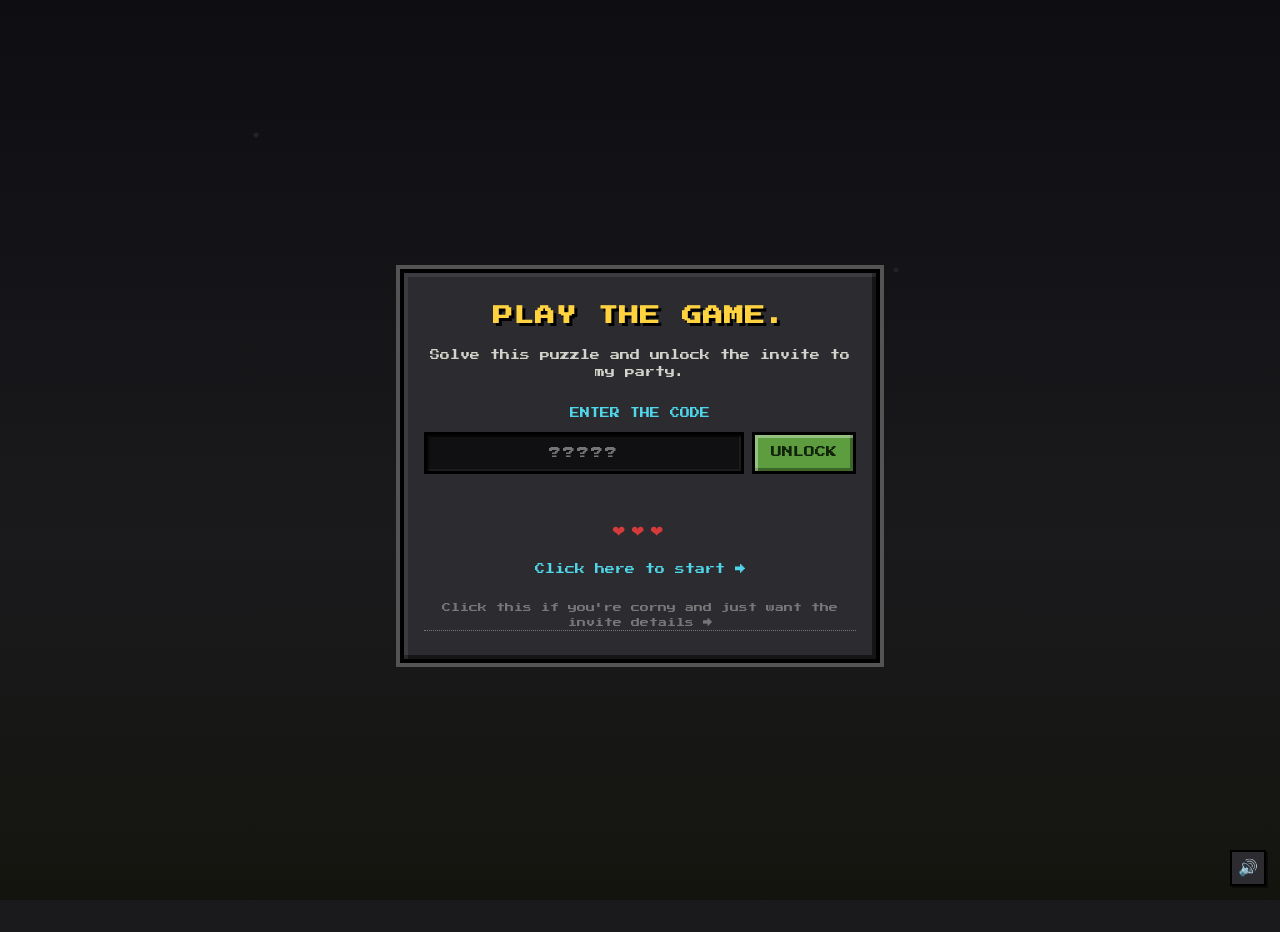
<file: index.html>
<!DOCTYPE html>
<html lang="en">
<head>
<meta charset="UTF-8">
<meta name="viewport" content="width=device-width, initial-scale=1.0">
<title>Play The Game</title>
<link rel="icon" href="data:image/svg+xml,<svg xmlns=%22http://www.w3.org/2000/svg%22 viewBox=%220 0 16 16%22><rect width=%2216%22 height=%2216%22 fill=%22%233a7d1f%22/><rect x=%222%22 y=%222%22 width=%224%22 height=%224%22 fill=%22%235a4a3a%22/><rect x=%2210%22 y=%2210%22 width=%224%22 height=%224%22 fill=%22%235a4a3a%22/></svg>">
<link rel="preconnect" href="https://fonts.googleapis.com">
<link rel="preconnect" href="https://fonts.gstatic.com" crossorigin>
<link href="https://fonts.googleapis.com/css2?family=Press+Start+2P&display=swap" rel="stylesheet">
<link rel="stylesheet" href="style.css">
<script src="config.js"></script>
<script src="music.js"></script>
</head>
<body>

<div class="sky"></div>

<!-- ================= LANDING / CODE ENTRY ================= -->
<main id="screen-landing" class="screen active">
  <div class="panel">
    <h1 class="title">PLAY THE GAME.</h1>
    <p class="sub">Solve this puzzle and unlock the invite to my party.</p>

    <div class="code-box">
      <label for="code-input" class="code-label">ENTER THE CODE</label>
      <div class="input-row">
        <input id="code-input" class="code-input" type="text" autocomplete="off" spellcheck="false" placeholder="?????" maxlength="24">
        <button id="submit-btn" class="mc-btn mc-btn-green">UNLOCK</button>
      </div>
      <p id="feedback" class="feedback" aria-live="polite"></p>
    </div>

    <div class="hearts" id="hearts" aria-hidden="true">
      <span class="heart">&#10084;</span><span class="heart">&#10084;</span><span class="heart">&#10084;</span>
    </div>

    <a href="spawn.html" class="link-btn" style="text-decoration:none; display:block;">Click here to start &rarr;</a>

    <a href="#" id="skip-link" class="skip-link">Click this if you're corny and just want the invite details &rarr;</a>
  </div>
</main>

<!-- ================= CHEST OPEN TRANSITION ================= -->
<div id="screen-chest" class="screen chest-screen">
  <div class="chest">
    <div class="chest-lid"></div>
    <div class="chest-body"></div>
    <div class="chest-glow"></div>
  </div>
  <p class="chest-text">OPENING...</p>
</div>

<!-- ================= FINAL REVEAL ================= -->
<main id="screen-reveal" class="screen reveal-screen">
  <div class="panel reveal-panel">
    <div class="achievement" id="achievement">
      <span class="achievement-icon">&#9733;</span>
      <div>
        <div class="achievement-title">Achievement Unlocked</div>
        <div class="achievement-sub">Level Up: 18</div>
      </div>
    </div>

    <h1 class="title small">YOU'RE INVITED</h1>
    <p class="sub">Seth's Birthday</p>

    <div class="invite-grid">
      <div class="invite-item">
        <div class="invite-label">&#128197; DATE &amp; TIME</div>
        <div class="invite-value" id="detail-datetime">October 3 &middot; 6:30PM &ndash; 10PM</div>
      </div>
      <div class="invite-item">
        <div class="invite-label">&#128205; LOCATION</div>
        <div class="invite-value" id="detail-location">8 Recoletos, Urdaneta Village</div>
      </div>
      <div class="invite-item">
        <div class="invite-label">&#9876;&#65039; WHAT TO BRING</div>
        <div class="invite-value" id="detail-bring">Smart casual. Just bring yourself.</div>
      </div>
      <div class="invite-item">
        <div class="invite-label">&#9993;&#65039; RSVP</div>
        <div class="invite-value" id="detail-rsvp">Message Seth on Instagram if you're in, and let him know if you solved the puzzle!</div>
      </div>
    </div>

    <div id="proof-box" class="achievement hidden" style="margin-top:16px;">
      <span class="achievement-icon">&#128247;</span>
      <div>
        <div class="achievement-title">You beat the puzzle.</div>
        <div class="achievement-sub">Screenshot this page and send it to Seth as proof.</div>
      </div>
    </div>
  </div>
</main>

<script src="script.js"></script>
</body>
</html>
</file>
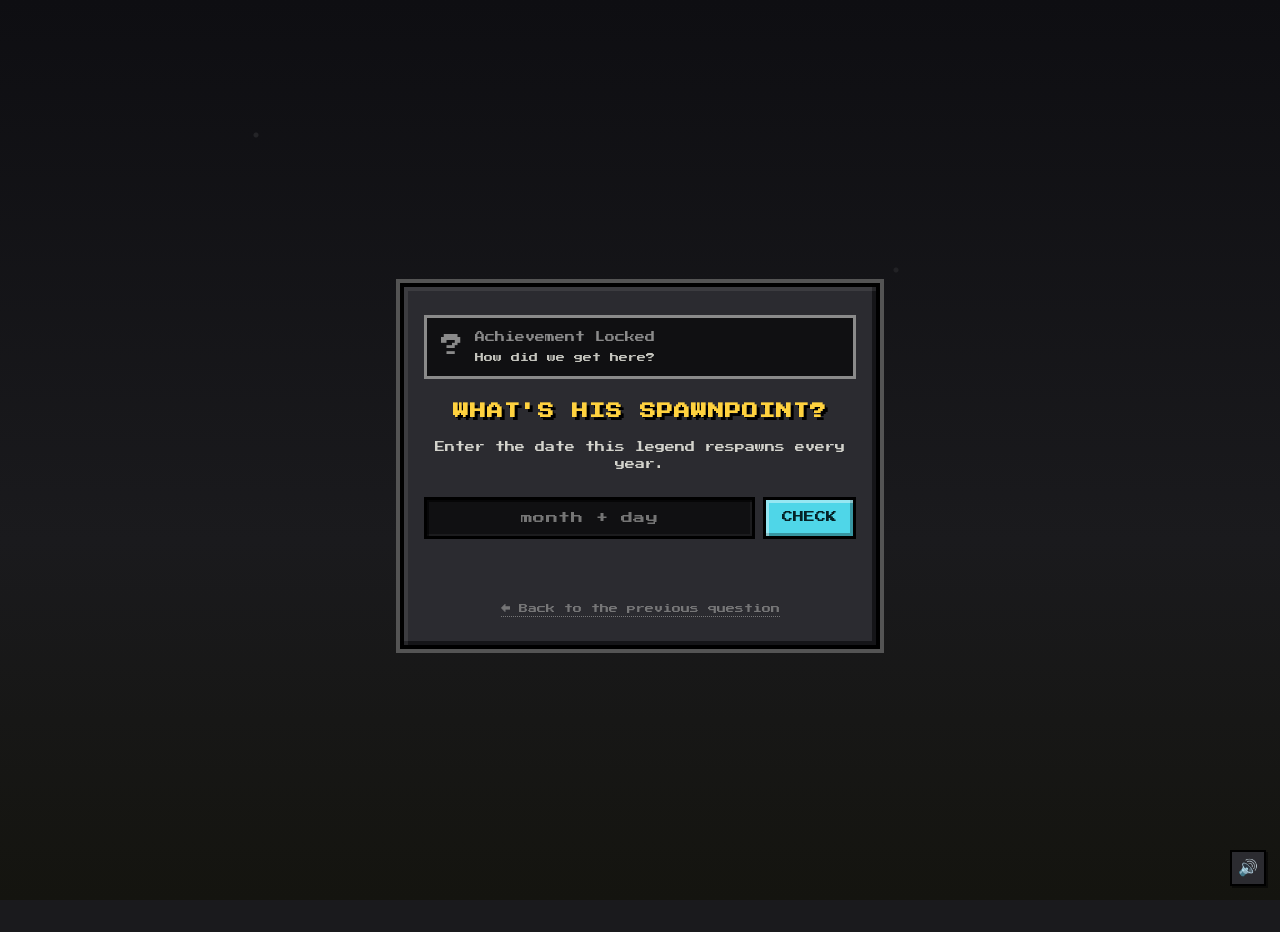
<file: achievement.html>
<!DOCTYPE html>
<html lang="en">
<head>
<meta charset="UTF-8">
<meta name="viewport" content="width=device-width, initial-scale=1.0">
<title>Signal Fragment</title>
<link rel="icon" href="data:image/svg+xml,<svg xmlns=%22http://www.w3.org/2000/svg%22 viewBox=%220 0 16 16%22><rect width=%2216%22 height=%2216%22 fill=%22%233a7d1f%22/><rect x=%222%22 y=%222%22 width=%224%22 height=%224%22 fill=%22%235a4a3a%22/><rect x=%2210%22 y=%2210%22 width=%224%22 height=%224%22 fill=%22%235a4a3a%22/></svg>">
<link rel="preconnect" href="https://fonts.googleapis.com">
<link rel="preconnect" href="https://fonts.gstatic.com" crossorigin>
<link href="https://fonts.googleapis.com/css2?family=Press+Start+2P&display=swap" rel="stylesheet">
<link rel="stylesheet" href="style.css">
<script src="config.js"></script>
<script src="music.js"></script>
</head>
<body>

<div class="sky"></div>

<main id="screen-landing" class="screen active">
  <div class="panel">
    <div class="achievement locked" id="achievement-card">
      <span class="achievement-icon">?</span>
      <div>
        <div class="achievement-title">Achievement Locked</div>
        <div class="achievement-sub">How did we get here?</div>
      </div>
    </div>

    <h1 class="title small" style="margin-top:20px;">WHAT'S HIS SPAWNPOINT?</h1>
    <p class="sub">Enter the date this legend respawns every year.</p>

    <div class="code-box">
      <div class="input-row">
        <input id="date-input" class="code-input small" type="text" autocomplete="off" spellcheck="false" placeholder="month + day">
        <button id="date-submit" class="mc-btn mc-btn-blue">CHECK</button>
      </div>
      <p id="feedback" class="feedback" aria-live="polite"></p>
    </div>

    <div id="unlock-box" class="puzzle-box hidden">
      <p class="puzzle-text">Code recovered: <span class="hl" id="code-reveal"></span></p>
      <a id="return-link" href="index.html" class="mc-btn mc-btn-green" style="text-decoration:none; display:inline-block;">GO ENTER THE CODE</a>
    </div>

    <a href="boss.html" class="skip-link">&larr; Back to the previous question</a>
  </div>
</main>

<script src="achievement.js"></script>
</body>
</html>
</file>
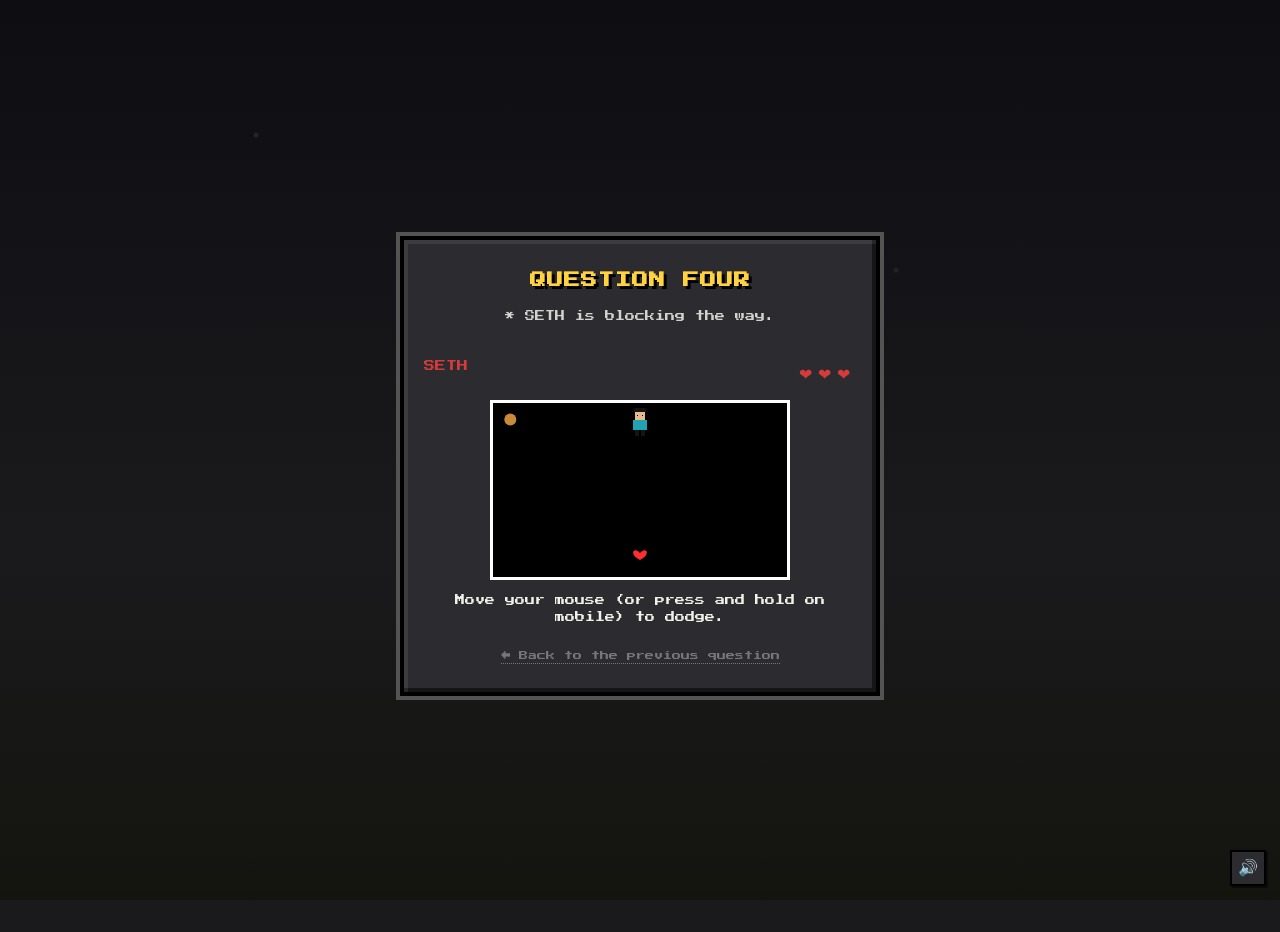
<file: boss.html>
<!DOCTYPE html>
<html lang="en">
<head>
<meta charset="UTF-8">
<meta name="viewport" content="width=device-width, initial-scale=1.0">
<title>Encounter</title>
<link rel="icon" href="data:image/svg+xml,<svg xmlns=%22http://www.w3.org/2000/svg%22 viewBox=%220 0 16 16%22><rect width=%2216%22 height=%2216%22 fill=%22%23000%22/><rect x=%226%22 y=%222%22 width=%224%22 height=%224%22 fill=%22%23ff2d2d%22/></svg>">
<link rel="preconnect" href="https://fonts.googleapis.com">
<link rel="preconnect" href="https://fonts.gstatic.com" crossorigin>
<link href="https://fonts.googleapis.com/css2?family=Press+Start+2P&display=swap" rel="stylesheet">
<link rel="stylesheet" href="style.css">
<script src="config.js"></script>
<script src="music.js"></script>
</head>
<body>

<div class="sky"></div>

<main id="screen-landing" class="screen active">
  <div class="panel boss-panel">
    <h1 class="title small">QUESTION FOUR</h1>
    <p class="sub">* SETH is blocking the way.</p>

    <div class="battle-ui">
      <span class="boss-name">SETH</span>
      <div class="hearts" id="hearts" aria-hidden="true">
        <span class="heart">&#10084;</span><span class="heart">&#10084;</span><span class="heart">&#10084;</span>
      </div>
    </div>

    <div class="battle-box-wrap">
      <canvas id="battle-canvas" width="300" height="180"></canvas>
    </div>

    <p id="battle-status" class="feedback">Move your mouse (or press and hold on mobile) to dodge.</p>

    <div id="death-box" class="puzzle-box hidden">
      <p class="puzzle-text you-died">YOU DIED</p>
      <button id="retry-btn" class="mc-btn mc-btn-blue">RETRY</button>
    </div>

    <div id="unlock-box" class="puzzle-box hidden">
      <p class="puzzle-text">* You survived. SETH lets you through.</p>
      <a id="next-link" href="achievement.html" class="mc-btn mc-btn-green" style="text-decoration:none; display:inline-block;">NEXT QUESTION</a>
    </div>

    <a href="channel.html" class="skip-link">&larr; Back to the previous question</a>
  </div>
</main>

<script src="boss.js"></script>
</body>
</html>
</file>
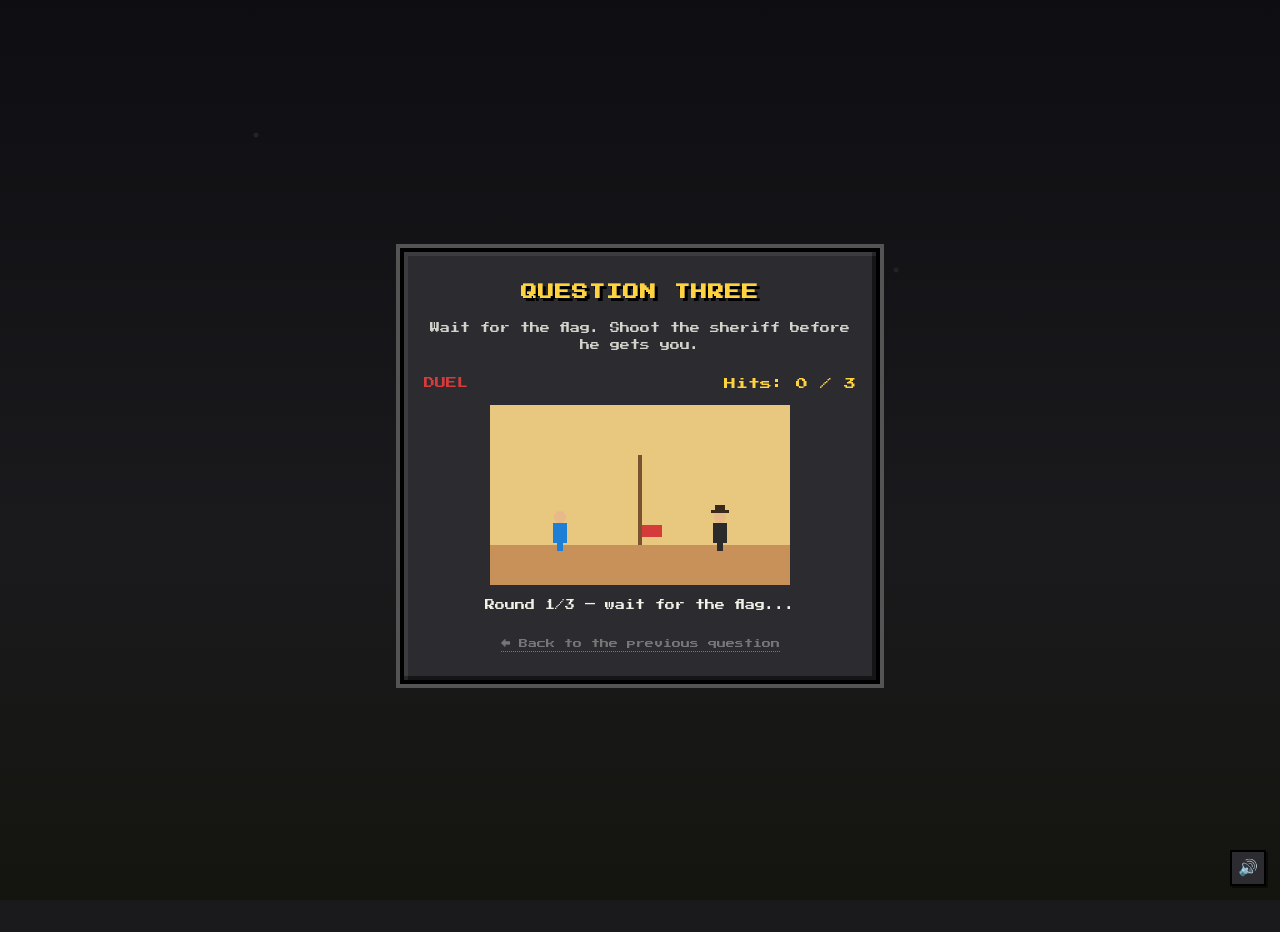
<file: channel.html>
<!DOCTYPE html>
<html lang="en">
<head>
<meta charset="UTF-8">
<meta name="viewport" content="width=device-width, initial-scale=1.0">
<title>Quick Draw</title>
<link rel="icon" href="data:image/svg+xml,<svg xmlns=%22http://www.w3.org/2000/svg%22 viewBox=%220 0 16 16%22><rect width=%2216%22 height=%2216%22 fill=%22%233a7d1f%22/><rect x=%222%22 y=%222%22 width=%224%22 height=%224%22 fill=%22%235a4a3a%22/><rect x=%2210%22 y=%2210%22 width=%224%22 height=%224%22 fill=%22%235a4a3a%22/></svg>">
<link rel="preconnect" href="https://fonts.googleapis.com">
<link rel="preconnect" href="https://fonts.gstatic.com" crossorigin>
<link href="https://fonts.googleapis.com/css2?family=Press+Start+2P&display=swap" rel="stylesheet">
<link rel="stylesheet" href="style.css">
<script src="config.js"></script>
<script src="music.js"></script>
</head>
<body>

<div class="sky"></div>

<main id="screen-landing" class="screen active">
  <div class="panel">
    <h1 class="title small">QUESTION THREE</h1>
    <p class="sub">Wait for the flag. Shoot the sheriff before he gets you.</p>

    <div class="battle-ui">
      <span class="boss-name">DUEL</span>
      <span class="quiz-score">Hits: <span id="hits-display">0</span> / 3</span>
    </div>

    <div class="battle-box-wrap">
      <canvas id="duel-canvas" width="300" height="180"></canvas>
    </div>

    <p id="battle-status" class="feedback">Get ready...</p>

    <div id="death-box" class="puzzle-box hidden">
      <p class="puzzle-text you-died" id="death-text">TOO SLOW</p>
      <button id="retry-btn" class="mc-btn mc-btn-blue">RETRY</button>
    </div>

    <div id="unlock-box" class="puzzle-box hidden">
      <p class="puzzle-text">Access granted.</p>
      <a id="next-link" href="boss.html" class="mc-btn mc-btn-green" style="text-decoration:none; display:inline-block;">NEXT QUESTION</a>
    </div>

    <a href="roblox.html" class="skip-link">&larr; Back to the previous question</a>
  </div>
</main>

<script src="channel.js"></script>
</body>
</html>
</file>
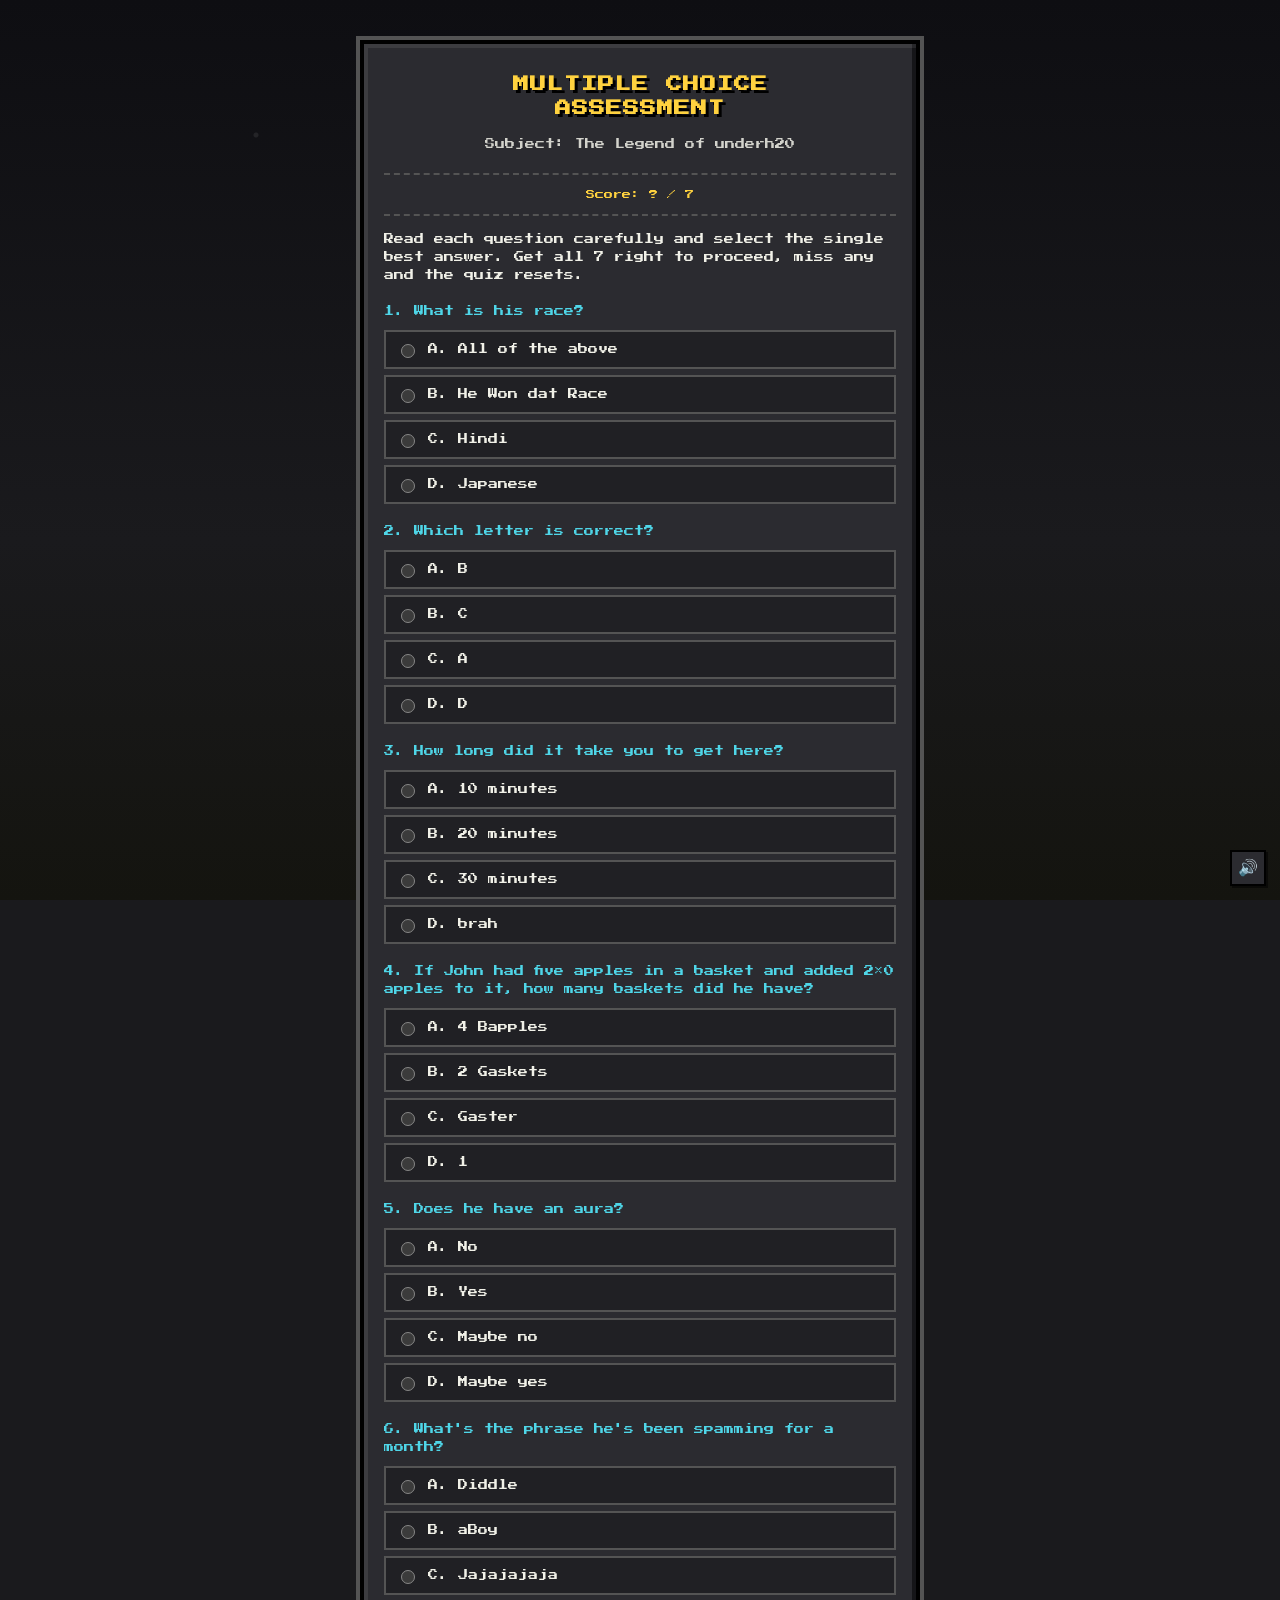
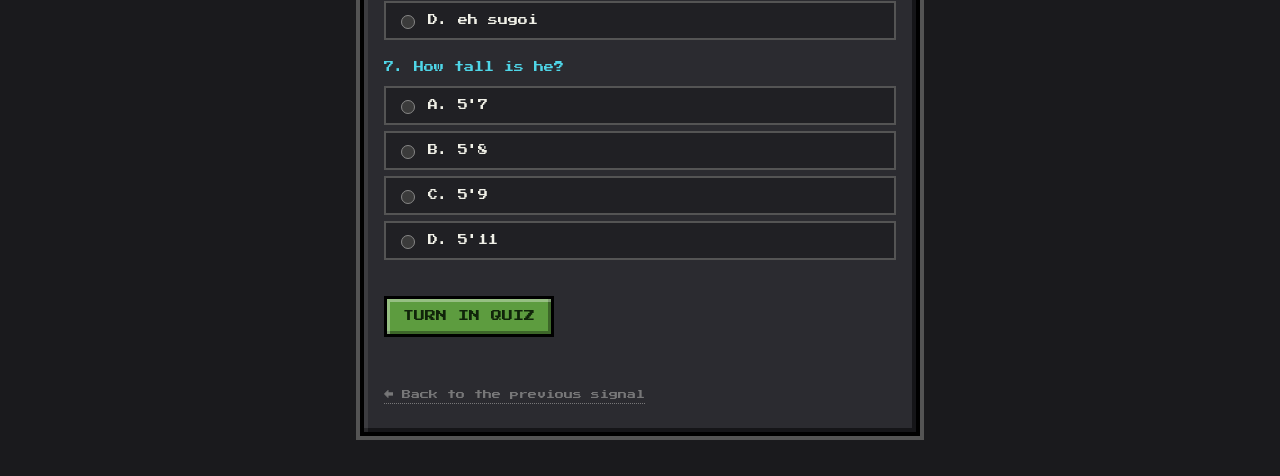
<file: quiz.html>
<!DOCTYPE html>
<html lang="en">
<head>
<meta charset="UTF-8">
<meta name="viewport" content="width=device-width, initial-scale=1.0">
<title>Final Trial</title>
<link rel="icon" href="data:image/svg+xml,<svg xmlns=%22http://www.w3.org/2000/svg%22 viewBox=%220 0 16 16%22><rect width=%2216%22 height=%2216%22 fill=%22%233a7d1f%22/><rect x=%222%22 y=%222%22 width=%224%22 height=%224%22 fill=%22%235a4a3a%22/><rect x=%2210%22 y=%2210%22 width=%224%22 height=%224%22 fill=%22%235a4a3a%22/></svg>">
<link rel="preconnect" href="https://fonts.googleapis.com">
<link rel="preconnect" href="https://fonts.gstatic.com" crossorigin>
<link href="https://fonts.googleapis.com/css2?family=Press+Start+2P&display=swap" rel="stylesheet">
<link rel="stylesheet" href="style.css">
<script src="config.js"></script>
<script src="music.js"></script>
</head>
<body>

<div class="sky"></div>

<main id="screen-landing" class="screen active">
  <div class="panel quiz-panel">
    <h1 class="title small">MULTIPLE CHOICE<br>ASSESSMENT</h1>
    <p class="sub">Subject: The Legend of underh20</p>

    <div class="quiz-meta">
      <span class="quiz-score">Score: <span id="score-display">?</span> / 7</span>
    </div>

    <p class="puzzle-text" style="margin-top:14px;">Read each question carefully and select the single best answer. Get all 7 right to proceed, miss any and the quiz resets.</p>

    <form id="quiz-form">
      <div class="quiz-question">
        <p class="quiz-q-text">1. What is his race?</p>
        <label class="quiz-option"><input type="radio" name="q1" value="A"><span>A. All of the above</span></label>
        <label class="quiz-option"><input type="radio" name="q1" value="B"><span>B. He Won dat Race</span></label>
        <label class="quiz-option"><input type="radio" name="q1" value="C"><span>C. Hindi</span></label>
        <label class="quiz-option"><input type="radio" name="q1" value="D"><span>D. Japanese</span></label>
      </div>

      <div class="quiz-question">
        <p class="quiz-q-text">2. Which letter is correct?</p>
        <label class="quiz-option"><input type="radio" name="q2" value="A"><span>A. B</span></label>
        <label class="quiz-option"><input type="radio" name="q2" value="B"><span>B. C</span></label>
        <label class="quiz-option"><input type="radio" name="q2" value="C"><span>C. A</span></label>
        <label class="quiz-option"><input type="radio" name="q2" value="D"><span>D. D</span></label>
      </div>

      <div class="quiz-question">
        <p class="quiz-q-text">3. How long did it take you to get here?</p>
        <label class="quiz-option"><input type="radio" name="q3" value="A"><span>A. 10 minutes</span></label>
        <label class="quiz-option"><input type="radio" name="q3" value="B"><span>B. 20 minutes</span></label>
        <label class="quiz-option"><input type="radio" name="q3" value="C"><span>C. 30 minutes</span></label>
        <label class="quiz-option"><input type="radio" name="q3" value="D"><span>D. brah</span></label>
      </div>

      <div class="quiz-question">
        <p class="quiz-q-text">4. If John had five apples in a basket and added 2&times;0 apples to it, how many baskets did he have?</p>
        <label class="quiz-option"><input type="radio" name="q4" value="A"><span>A. 4 Bapples</span></label>
        <label class="quiz-option"><input type="radio" name="q4" value="B"><span>B. 2 Gaskets</span></label>
        <label class="quiz-option"><input type="radio" name="q4" value="C"><span>C. Gaster</span></label>
        <label class="quiz-option"><input type="radio" name="q4" value="D"><span>D. 1</span></label>
      </div>

      <div class="quiz-question">
        <p class="quiz-q-text">5. Does he have an aura?</p>
        <label class="quiz-option"><input type="radio" name="q5" value="A"><span>A. No</span></label>
        <label class="quiz-option"><input type="radio" name="q5" value="B"><span>B. Yes</span></label>
        <label class="quiz-option"><input type="radio" name="q5" value="C"><span>C. Maybe no</span></label>
        <label class="quiz-option"><input type="radio" name="q5" value="D"><span>D. Maybe yes</span></label>
      </div>

      <div class="quiz-question">
        <p class="quiz-q-text">6. What's the phrase he's been spamming for a month?</p>
        <label class="quiz-option"><input type="radio" name="q6" value="A"><span>A. Diddle</span></label>
        <label class="quiz-option"><input type="radio" name="q6" value="B"><span>B. aBoy</span></label>
        <label class="quiz-option"><input type="radio" name="q6" value="C"><span>C. Jajajajaja</span></label>
        <label class="quiz-option"><input type="radio" name="q6" value="D"><span>D. eh sugoi</span></label>
      </div>

      <div class="quiz-question">
        <p class="quiz-q-text">7. How tall is he?</p>
        <label class="quiz-option"><input type="radio" name="q7" value="A"><span>A. 5'7</span></label>
        <label class="quiz-option"><input type="radio" name="q7" value="B"><span>B. 5'8</span></label>
        <label class="quiz-option"><input type="radio" name="q7" value="C"><span>C. 5'9</span></label>
        <label class="quiz-option"><input type="radio" name="q7" value="D"><span>D. 5'11</span></label>
      </div>

      <button type="submit" id="quiz-submit" class="mc-btn mc-btn-green" style="margin-top:18px;">TURN IN QUIZ</button>
    </form>

    <p id="feedback" class="feedback" aria-live="polite"></p>

    <a href="achievement.html" class="skip-link">&larr; Back to the previous signal</a>
  </div>
</main>

<script src="quiz.js"></script>
</body>
</html>
</file>
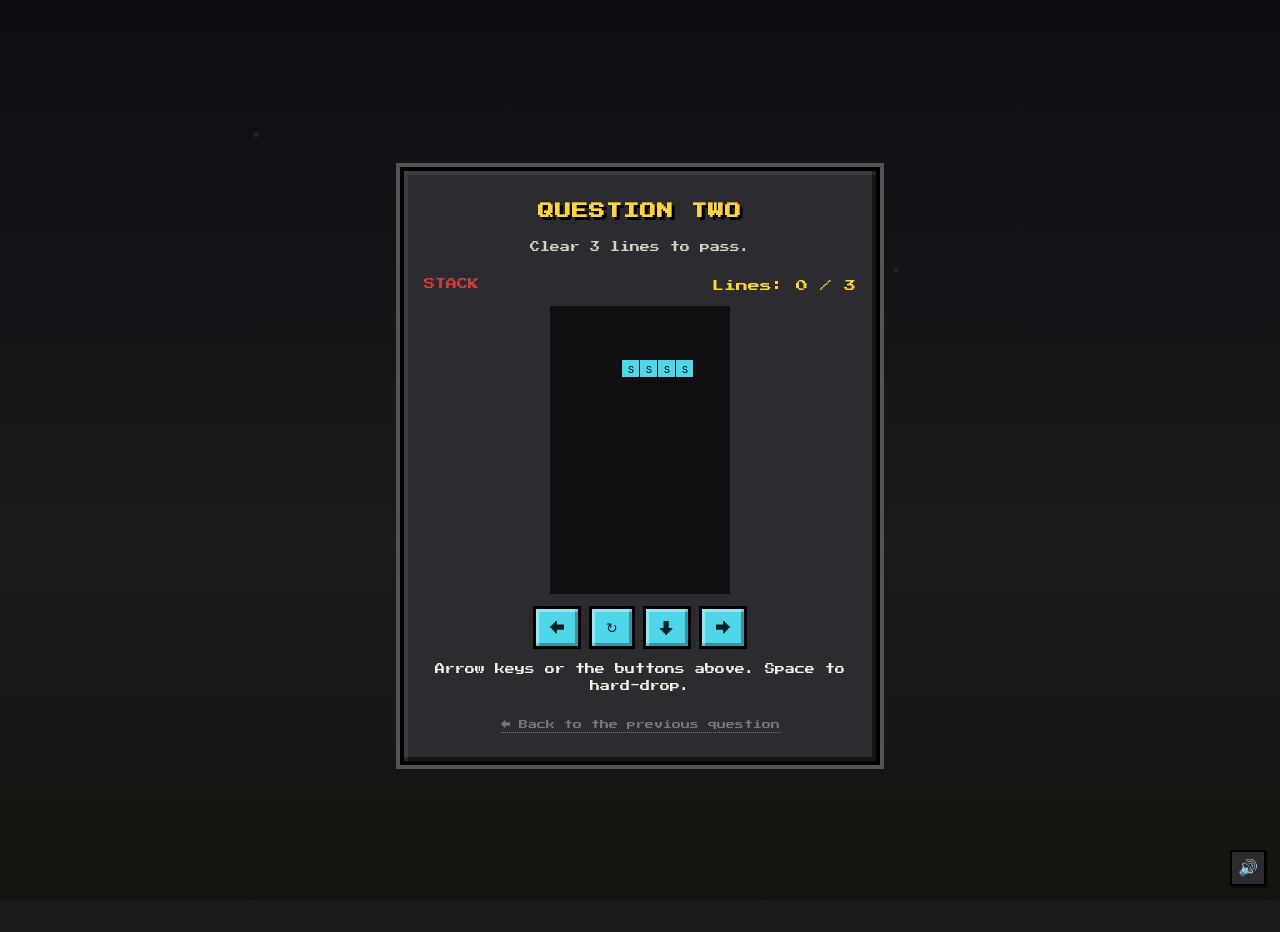
<file: roblox.html>
<!DOCTYPE html>
<html lang="en">
<head>
<meta charset="UTF-8">
<meta name="viewport" content="width=device-width, initial-scale=1.0">
<title>Block Stack</title>
<link rel="icon" href="data:image/svg+xml,<svg xmlns=%22http://www.w3.org/2000/svg%22 viewBox=%220 0 16 16%22><rect width=%2216%22 height=%2216%22 fill=%22%233a7d1f%22/><rect x=%222%22 y=%222%22 width=%224%22 height=%224%22 fill=%22%235a4a3a%22/><rect x=%2210%22 y=%2210%22 width=%224%22 height=%224%22 fill=%22%235a4a3a%22/></svg>">
<link rel="preconnect" href="https://fonts.googleapis.com">
<link rel="preconnect" href="https://fonts.gstatic.com" crossorigin>
<link href="https://fonts.googleapis.com/css2?family=Press+Start+2P&display=swap" rel="stylesheet">
<link rel="stylesheet" href="style.css">
<script src="config.js"></script>
<script src="music.js"></script>
</head>
<body>

<div class="sky"></div>

<main id="screen-landing" class="screen active">
  <div class="panel">
    <h1 class="title small">QUESTION TWO</h1>
    <p class="sub">Clear 3 lines to pass.</p>

    <div class="battle-ui">
      <span class="boss-name">STACK</span>
      <span class="quiz-score">Lines: <span id="lines-display">0</span> / 3</span>
    </div>

    <div class="battle-box-wrap">
      <canvas id="tetris-canvas" width="180" height="288"></canvas>
    </div>

    <div class="tetris-controls">
      <button id="btn-left" class="mc-btn mc-btn-blue">&#8592;</button>
      <button id="btn-rotate" class="mc-btn mc-btn-blue">&#8635;</button>
      <button id="btn-down" class="mc-btn mc-btn-blue">&#8595;</button>
      <button id="btn-right" class="mc-btn mc-btn-blue">&#8594;</button>
    </div>

    <p id="battle-status" class="feedback">Arrow keys or the buttons above. Space to hard-drop.</p>

    <div id="death-box" class="puzzle-box hidden">
      <p class="puzzle-text you-died">TOPPED OUT</p>
      <button id="retry-btn" class="mc-btn mc-btn-blue">RETRY</button>
    </div>

    <div id="unlock-box" class="puzzle-box hidden">
      <p class="puzzle-text">Access granted.</p>
      <a id="next-link" href="channel.html" class="mc-btn mc-btn-green" style="text-decoration:none; display:inline-block;">NEXT QUESTION</a>
    </div>

    <a href="spawn.html" class="skip-link">&larr; Back to the previous question</a>
  </div>
</main>

<script src="roblox.js"></script>
</body>
</html>
</file>
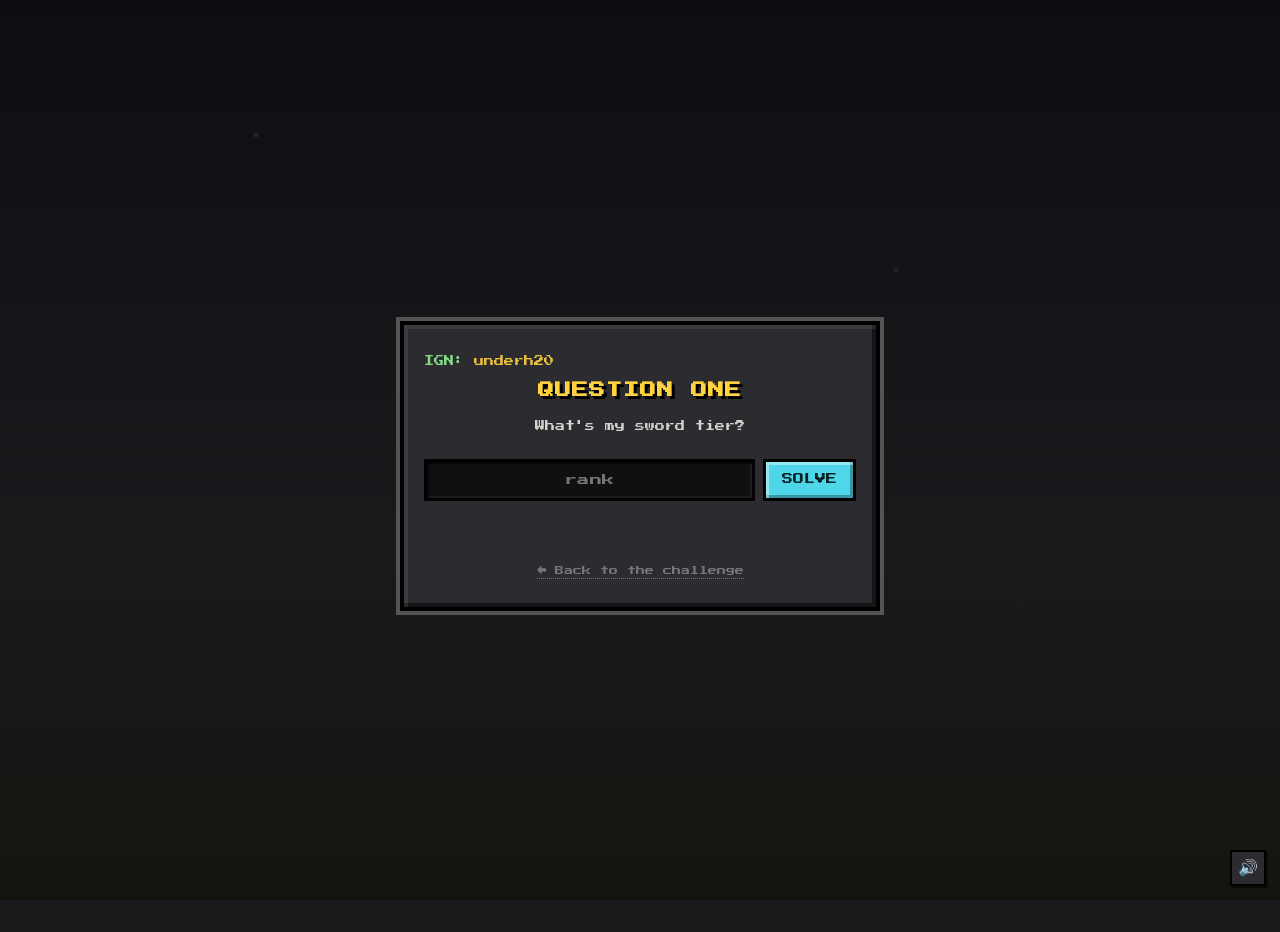
<file: spawn.html>
<!DOCTYPE html>
<html lang="en">
<head>
<meta charset="UTF-8">
<meta name="viewport" content="width=device-width, initial-scale=1.0">
<title>Question One</title>
<link rel="icon" href="data:image/svg+xml,<svg xmlns=%22http://www.w3.org/2000/svg%22 viewBox=%220 0 16 16%22><rect width=%2216%22 height=%2216%22 fill=%22%233a7d1f%22/><rect x=%222%22 y=%222%22 width=%224%22 height=%224%22 fill=%22%235a4a3a%22/><rect x=%2210%22 y=%2210%22 width=%224%22 height=%224%22 fill=%22%235a4a3a%22/></svg>">
<link rel="preconnect" href="https://fonts.googleapis.com">
<link rel="preconnect" href="https://fonts.gstatic.com" crossorigin>
<link href="https://fonts.googleapis.com/css2?family=Press+Start+2P&display=swap" rel="stylesheet">
<link rel="stylesheet" href="style.css">
<script src="config.js"></script>
<script src="music.js"></script>
</head>
<body>

<div class="sky"></div>

<main id="screen-landing" class="screen active">
  <div class="panel">
    <p class="terminal-line">IGN: <span class="hl">underh20</span></p>

    <h1 class="title small">QUESTION ONE</h1>
    <p class="sub">What's my sword tier?</p>

    <div class="code-box">
      <div class="input-row">
        <input id="rank-input" class="code-input small" type="text" autocomplete="off" spellcheck="false" placeholder="rank">
        <button id="rank-submit" class="mc-btn mc-btn-blue">SOLVE</button>
      </div>
      <p id="feedback" class="feedback" aria-live="polite"></p>
    </div>

    <div id="unlock-box" class="puzzle-box hidden">
      <p class="puzzle-text">Access granted.</p>
      <!-- OPTIONAL: uncomment and fill in your own inside joke / close-friend
           fact below if you want one more personal touch here. Leave it out
           if you'd rather not.
      <p class="puzzle-text">[EDIT ME: inside joke or close-friend fact]</p>
      -->
      <a id="next-link" href="roblox.html" class="mc-btn mc-btn-green" style="text-decoration:none; display:inline-block;">NEXT QUESTION</a>
    </div>

    <a href="index.html" class="skip-link">&larr; Back to the challenge</a>
  </div>
</main>

<script src="spawn.js"></script>
</body>
</html>
</file>
<file: style.css>
/* ===== Minecraft PvP birthday invite theme ===== */

:root{
  --grass: #5d9c3f;
  --grass-dark: #3a7d1f;
  --dirt: #7a5230;
  --dirt-dark: #4d3320;
  --stone: #8a8a8a;
  --stone-dark: #545454;
  --diamond: #4fd6e8;
  --diamond-dark: #1fa3b5;
  --redstone: #d63b3b;
  --gold: #ffd23f;
  --bg: #1a1a1d;
  --panel-bg: #2b2b30;
  --text: #f1f1e8;
  color-scheme: dark;
}

*{ box-sizing: border-box; }

body{
  margin: 0;
  min-height: 100vh;
  background: var(--bg);
  color: var(--text);
  font-family: 'Press Start 2P', monospace;
  font-size: 12px;
  line-height: 1.7;
  overflow-x: hidden;
  padding: max(16px, env(safe-area-inset-top, 0px)) 16px max(16px, env(safe-area-inset-bottom, 0px));
  image-rendering: pixelated;
}

.sky{
  position: fixed;
  inset: 0;
  z-index: -1;
  background:
    radial-gradient(circle at 20% 15%, rgba(255,255,255,0.08) 0 2px, transparent 3px),
    radial-gradient(circle at 70% 30%, rgba(255,255,255,0.06) 0 2px, transparent 3px),
    radial-gradient(circle at 45% 60%, rgba(255,255,255,0.05) 0 2px, transparent 3px),
    linear-gradient(180deg, #0e0e12 0%, #1a1a1d 60%, #14140f 100%);
}

.screen{
  display: none;
  min-height: 100vh;
  align-items: center;
  justify-content: center;
  flex-direction: column;
  padding-block: 24px;
}
.screen.active{ display: flex; }

.panel{
  width: 100%;
  max-width: 480px;
  background: var(--panel-bg);
  border: 4px solid #000;
  box-shadow:
    inset 4px 4px 0 rgba(255,255,255,0.08),
    inset -4px -4px 0 rgba(0,0,0,0.5),
    0 0 0 4px var(--stone-dark);
  padding: 28px 20px;
  text-align: center;
}

.title{
  font-size: 20px;
  line-height: 1.5;
  color: var(--gold);
  text-shadow: 3px 3px 0 #000;
  margin: 0 0 16px;
  letter-spacing: 1px;
}
.title.small{ font-size: 16px; }

.sub{
  color: var(--text);
  opacity: 0.85;
  margin: 0 0 20px;
  font-size: 10px;
}

.code-box{ margin: 24px 0 12px; }
.code-label{
  display: block;
  color: var(--diamond);
  margin-bottom: 10px;
  font-size: 10px;
}

.input-row{
  display: flex;
  gap: 8px;
  flex-wrap: wrap;
  justify-content: center;
}

.code-input{
  flex: 1 1 180px;
  min-width: 0;
  font-family: inherit;
  font-size: 12px;
  padding: 12px 10px;
  background: #101012;
  border: 3px solid #000;
  box-shadow: inset 2px 2px 0 rgba(0,0,0,0.6), inset -2px -2px 0 rgba(255,255,255,0.05);
  color: var(--gold);
  text-align: center;
  text-transform: uppercase;
  letter-spacing: 2px;
}
.code-input.small{ text-transform: none; letter-spacing: 0.5px; flex: 1 1 140px; }
.code-input:focus{ outline: 2px solid var(--diamond); }

.mc-btn{
  font-family: inherit;
  font-size: 11px;
  padding: 12px 16px;
  border: 3px solid #000;
  cursor: pointer;
  color: #101012;
  text-shadow: none;
  transition: transform 0.05s ease;
}
.mc-btn:active{ transform: translateY(2px); }

.mc-btn-green{
  background: var(--grass);
  box-shadow: inset 3px 3px 0 rgba(255,255,255,0.35), inset -3px -3px 0 rgba(0,0,0,0.35);
  color: #10240a;
}
.mc-btn-blue{
  background: var(--diamond);
  box-shadow: inset 3px 3px 0 rgba(255,255,255,0.4), inset -3px -3px 0 rgba(0,0,0,0.3);
  color: #052226;
}

.feedback{
  min-height: 1.6em;
  font-size: 10px;
  margin: 12px 0 0;
}
.feedback.bad{ color: var(--redstone); }
.feedback.good{ color: var(--grass); }

.hearts{
  margin: 14px 0 4px;
  font-size: 16px;
  letter-spacing: 6px;
  color: var(--redstone);
}
.hearts .heart.lost{ color: #3a3a3a; }
.hearts.shake{ animation: shake 0.35s ease; }

@keyframes shake{
  0%,100%{ transform: translateX(0); }
  20%{ transform: translateX(-6px); }
  40%{ transform: translateX(6px); }
  60%{ transform: translateX(-4px); }
  80%{ transform: translateX(4px); }
}

.link-btn{
  display: block;
  margin: 18px auto 0;
  background: none;
  border: none;
  color: var(--diamond);
  font-family: inherit;
  font-size: 10px;
  cursor: pointer;
  text-decoration: underline;
}

.terminal-line{
  text-align: left;
  font-size: 10px;
  color: #8fef8f;
  margin: 0 0 8px;
  opacity: 0.9;
}
.terminal-line .hl{ color: var(--gold); }
.terminal-line .dim{ color: var(--stone); }

.puzzle-box{
  margin-top: 14px;
  padding: 14px;
  border: 2px dashed var(--stone);
  background: rgba(0,0,0,0.25);
  text-align: left;
}
.puzzle-box.hidden{ display: none; }
.puzzle-text{ font-size: 10px; margin: 0 0 12px; line-height: 1.8; }

.skip-link{
  display: inline-block;
  margin-top: 22px;
  color: var(--stone);
  opacity: 0.8;
  font-size: 9px;
  text-decoration: none;
  border-bottom: 1px dotted var(--stone);
}
.skip-link:hover{ color: var(--diamond); opacity: 1; }

/* ===== chest transition ===== */
.chest-screen{ display: none; align-items: center; justify-content: center; flex-direction: column; }
.chest-screen.active{ display: flex; }

.chest{
  position: relative;
  width: 140px;
  height: 110px;
}
.chest-body{
  position: absolute;
  bottom: 0; left: 0;
  width: 140px; height: 70px;
  background: var(--dirt);
  border: 4px solid #000;
  box-shadow: inset 6px 6px 0 rgba(255,255,255,0.15), inset -6px -6px 0 rgba(0,0,0,0.4);
}
.chest-lid{
  position: absolute;
  top: 0; left: 0;
  width: 140px; height: 46px;
  background: var(--dirt-dark);
  border: 4px solid #000;
  border-bottom: none;
  transform-origin: bottom;
  animation: lid-open 1.1s ease forwards;
  animation-delay: 0.3s;
}
@keyframes lid-open{
  0%{ transform: rotateX(0deg); }
  100%{ transform: rotateX(-110deg); }
}
.chest-glow{
  position: absolute;
  top: 30px; left: 50%;
  width: 10px; height: 10px;
  background: var(--gold);
  border-radius: 50%;
  box-shadow: 0 0 0 0 var(--gold);
  transform: translateX(-50%) scale(0);
  animation: glow-pop 1.1s ease forwards;
  animation-delay: 0.6s;
}
@keyframes glow-pop{
  0%{ transform: translateX(-50%) scale(0); box-shadow: 0 0 0 0 rgba(255,210,63,0.6); }
  60%{ transform: translateX(-50%) scale(14); box-shadow: 0 0 40px 20px rgba(255,210,63,0.5); }
  100%{ transform: translateX(-50%) scale(22); opacity: 0; }
}
.chest-text{
  margin-top: 28px;
  color: var(--gold);
  font-size: 12px;
  letter-spacing: 3px;
}

/* ===== reveal screen ===== */
.reveal-screen{ display: none; }
.reveal-screen.active{ display: flex; }

.reveal-panel{ animation: fade-up 0.6s ease; }
@keyframes fade-up{
  from{ opacity: 0; transform: translateY(16px); }
  to{ opacity: 1; transform: translateY(0); }
}

.achievement{
  display: flex;
  align-items: center;
  gap: 12px;
  background: #101012;
  border: 3px solid var(--gold);
  padding: 10px 14px;
  margin: 0 0 20px;
  text-align: left;
}
.achievement-icon{ color: var(--gold); font-size: 22px; }
.achievement-title{ color: var(--gold); font-size: 10px; }
.achievement-sub{ color: var(--text); font-size: 9px; opacity: 0.8; margin-top: 4px; }

.achievement.locked{ border-color: var(--stone); }
.achievement.locked .achievement-icon{ color: var(--stone); }
.achievement.locked .achievement-title{ color: var(--stone); }

.invite-grid{
  display: grid;
  gap: 14px;
  margin: 20px 0;
  text-align: left;
}
.invite-item{
  background: rgba(0,0,0,0.3);
  border: 2px solid var(--stone-dark);
  padding: 12px 14px;
}
.invite-label{
  color: var(--diamond);
  font-size: 9px;
  margin-bottom: 8px;
}
.invite-value{ font-size: 10px; line-height: 1.8; }
.invite-value em{ color: var(--gold); font-style: normal; opacity: 0.9; }

/* ===== quiz page ===== */
.quiz-panel{ max-width: 560px; text-align: left; }
.quiz-panel .title{ text-align: center; }
.quiz-panel .sub{ text-align: center; }

.quiz-meta{
  display: flex;
  flex-wrap: wrap;
  gap: 14px;
  align-items: center;
  justify-content: center;
  font-size: 9px;
  border-top: 2px dashed var(--stone-dark);
  border-bottom: 2px dashed var(--stone-dark);
  padding: 12px 0;
  margin-top: 10px;
}
.quiz-score{ color: var(--gold); flex: 0 0 auto; }

.quiz-question{ margin: 18px 0; }
.quiz-q-text{ font-size: 10px; margin: 0 0 10px; line-height: 1.8; color: var(--diamond); }

.quiz-option{
  display: flex;
  align-items: center;
  gap: 10px;
  padding: 9px 10px;
  margin-bottom: 6px;
  background: rgba(0,0,0,0.25);
  border: 2px solid var(--stone-dark);
  font-size: 10px;
  cursor: pointer;
}
.quiz-option input{ accent-color: var(--diamond); width: 14px; height: 14px; flex: 0 0 auto; }
.quiz-option:has(input:checked){
  border-color: var(--diamond);
  background: rgba(79, 214, 232, 0.12);
}

/* ===== boss fight page ===== */
.battle-ui{
  display: flex;
  align-items: center;
  justify-content: space-between;
  margin: 14px 0 10px;
}
.boss-name{ color: var(--redstone); font-size: 11px; }

.battle-box-wrap{
  display: flex;
  justify-content: center;
  margin: 4px 0;
}
#battle-canvas, #runner-canvas, #tetris-canvas, #duel-canvas{
  background: #000;
  touch-action: none;
  max-width: 100%;
  cursor: none;
}

.tetris-controls{
  display: flex;
  justify-content: center;
  gap: 8px;
  margin: 12px 0 4px;
}
.tetris-controls .mc-btn{
  padding: 10px 14px;
  font-size: 14px;
}

.you-died{
  color: var(--redstone);
  font-size: 16px;
  text-align: center;
  text-shadow: 2px 2px 0 #000;
}

.music-toggle{
  position: fixed;
  right: 14px;
  bottom: calc(14px + env(safe-area-inset-bottom, 0px));
  z-index: 50;
  width: 36px;
  height: 36px;
  border: 2px solid #000;
  background: var(--panel-bg);
  color: var(--text);
  font-size: 16px;
  line-height: 1;
  cursor: pointer;
  box-shadow: 2px 2px 0 rgba(0,0,0,0.5);
}

@media (max-width: 420px){
  .title{ font-size: 16px; }
  body{ font-size: 11px; }
}
</file>
